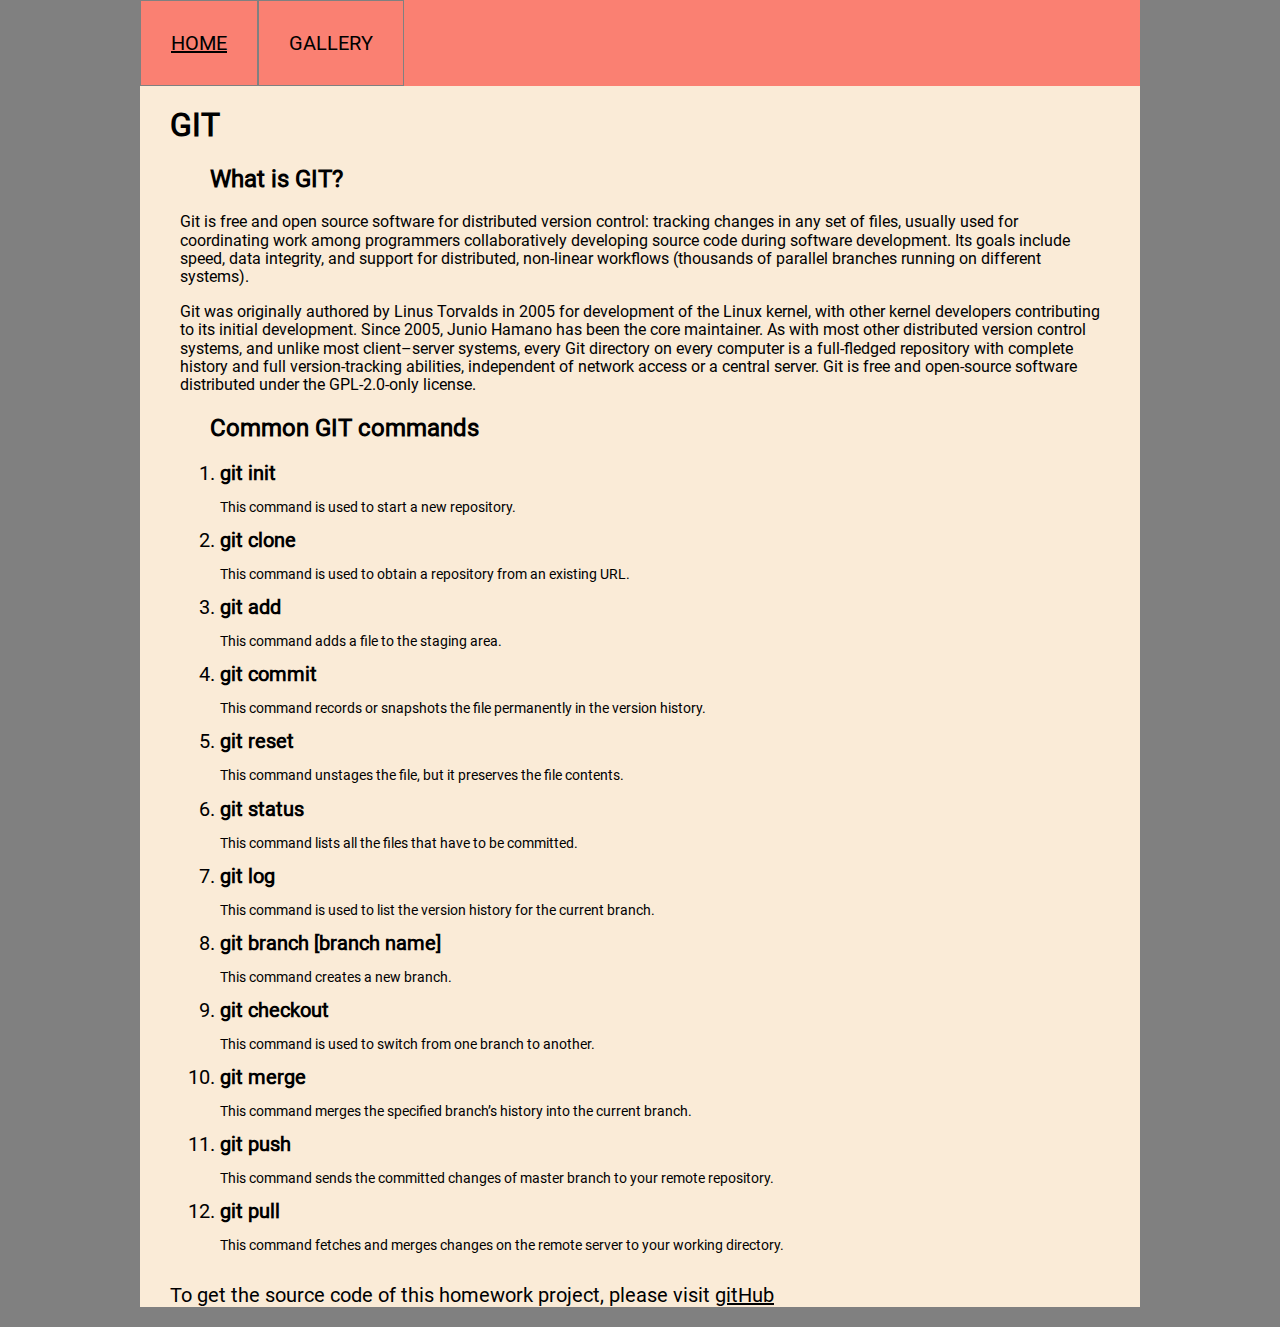
<file: index.html>
<!doctype html>
<html lang="en">
  <head>
    <meta charset="UTF-8">
    <meta name="keywords" content="GIT, gitHub, remote, commands, education">
    <link rel="stylesheet" href="./assets/styles/style.css">
    <title>GIT: very beginning</title>
  </head>
  <body>
    <div class="wrapper">
      <header>
        <nav class="navigation">
          <a href="index.html" class="nav-link active">home</a>
          <a href="./assets/pages/gallery.html" class="nav-link">gallery</a>
        </nav>
      </header>
      <main>
        <h1 class="title">
          GIT
        </h1>
        <section class="section">
          <h2 class="sub-title">
            What is GIT?
          </h2>
          <p>
            Git is free and open source software for distributed version control: tracking changes in any set of files, usually used for coordinating work among programmers collaboratively developing source code during software development. Its goals include speed, data integrity, and support for distributed, non-linear workflows (thousands of parallel branches running on different systems).
          </p>
          <p>
            Git was originally authored by Linus Torvalds in 2005 for development of the Linux kernel, with other kernel developers contributing to its initial development. Since 2005, Junio Hamano has been the core maintainer. As with most other distributed version control systems, and unlike most client–server systems, every Git directory on every computer is a full-fledged repository with complete history and full version-tracking abilities, independent of network access or a central server. Git is free and open-source software distributed under the GPL-2.0-only license.
          </p>
        </section>
        <section class="section">
          <h2 class="sub-title">
            Common GIT commands
          </h2>
          <ol>
            <li>
              <b>git init</b>
              <p>
                This command is used to start a new repository.
              </p>
            </li>
            <li>
              <b>git clone</b>
              <p>
                This command is used to obtain a repository from an existing URL.
              </p>
            </li>
            <li>
              <b>git add</b>
              <p>
                This command adds a file to the staging area.
              </p>
            </li>
            <li>
              <b>git commit</b>
              <p>
                This command records or snapshots the file permanently in the version history.
              </p>
            </li>
            <li>
              <b>git reset</b>
              <p>
                This command unstages the file, but it preserves the file contents.
              </p>
            </li>
            <li>
              <b>git status</b>
              <p>
                This command lists all the files that have to be committed.
              </p>
            </li>
            <li>
              <b>git log</b>
              <p>
                This command is used to list the version history for the current branch.
              </p>
            </li>
            <li>
              <b>git branch [branch name]</b>
              <p>
                This command creates a new branch.
              </p>
            </li>
            <li>
              <b>git checkout</b>
              <p>
                This command is used to switch from one branch to another.
              </p>
            </li>
            <li>
              <b>git merge</b>
              <p>
                This command merges the specified branch’s history into the current branch.
              </p>
            </li>
            <li>
              <b>git push</b>
              <p>
                This command sends the committed changes of master branch to your remote repository.
              </p>
            </li>
            <li>
              <b>git pull</b>
              <p>
                This command fetches and merges changes on the remote server to your working directory.
              </p>
            </li>
          </ol>
        </section>
      </main>
      <footer>
        <p>
          To get the source code of this homework project, please visit <a href="https://github.com/DimaBoyev/FE_Basic-HW10">gitHub</a>
        </p>
      </footer>
    </div>
  </body>
</html>
</file>
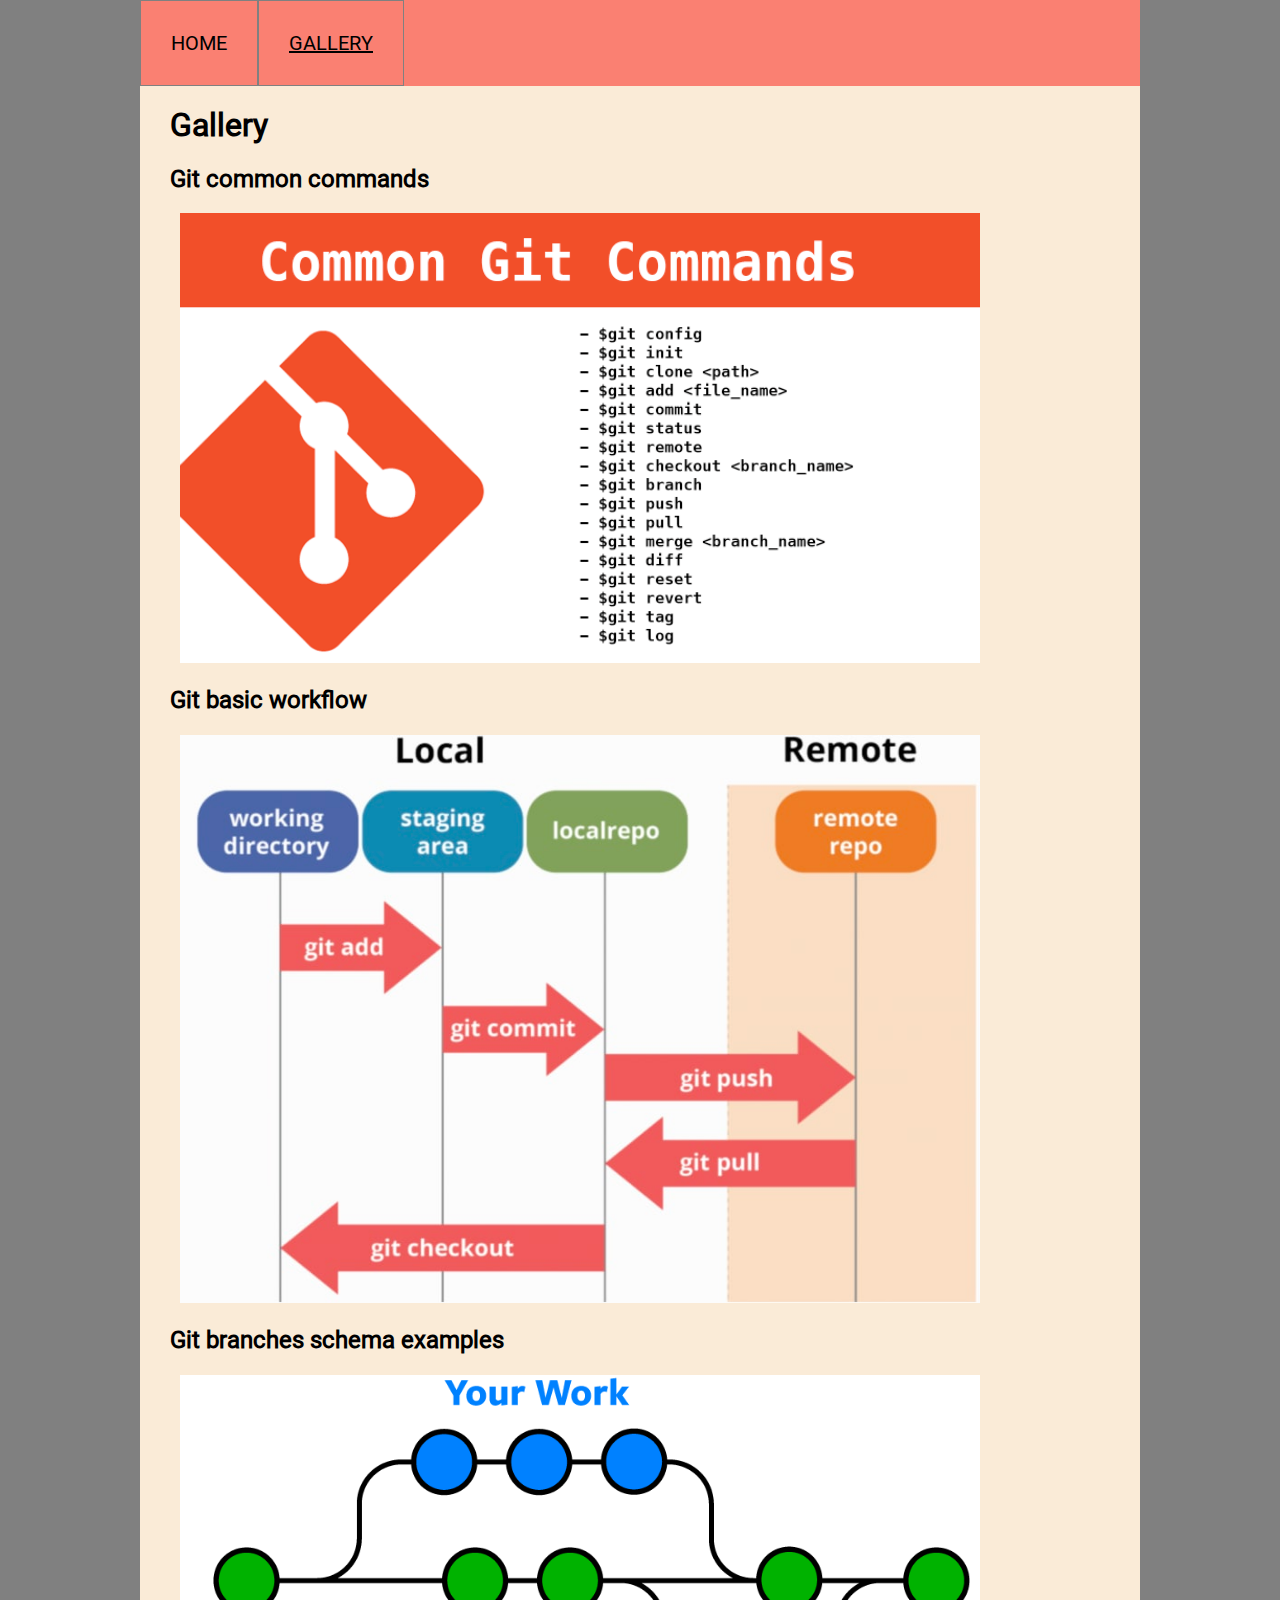
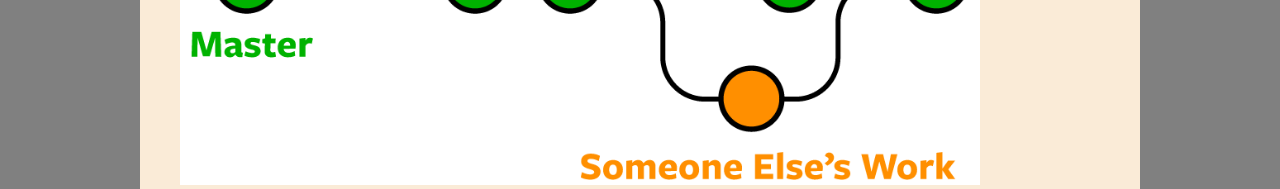
<file: assets/pages/gallery.html>
<!doctype html>
<html lang="en">
  <head>
    <meta charset="UTF-8">
    <meta name="keywords" content="GIT, gitHub, gallery, commands, education">
    <link rel="stylesheet" href="../styles/style.css">
    <title>GIT: gallery</title>
  </head>
  <body>
    <div class="wrapper">
      <header>
        <nav class="navigation">
          <a href="../../index.html" class="nav-link">home</a>
          <a href="./gallery.html" class="nav-link active">gallery</a>
        </nav>
      </header>
  <main>
    <h1 class="title">
      Gallery
    </h1>
    <section>
      <h2 class="sub-title">
        Git common commands
      </h2>
      <img src="../images/common-commands.webp" alt="picture with common comads git">
      <h2 class="sub-title">
        Git basic workflow
      </h2>
      <img src="../images/work-flow.jpeg" alt="picture of basic git workflow">
      <h2 class="sub-title">
        Git branches schema examples
      </h2>
      <img src="../images/git-branches-merge.png" alt="picture of the git branch schema example">
    </section>
  </main>
</div>
</body>
</html>
</file>
<file: assets/styles/style.css>
@import url("normalize.css");
@import url("./fonts.css");
@import url("./scaffolder.css");
@import url("./navigation.css");
@import url("./images.css");
@import url("./computed.css");
@import url("./commonComands.css");
@import url("./footer.css");
</file>
